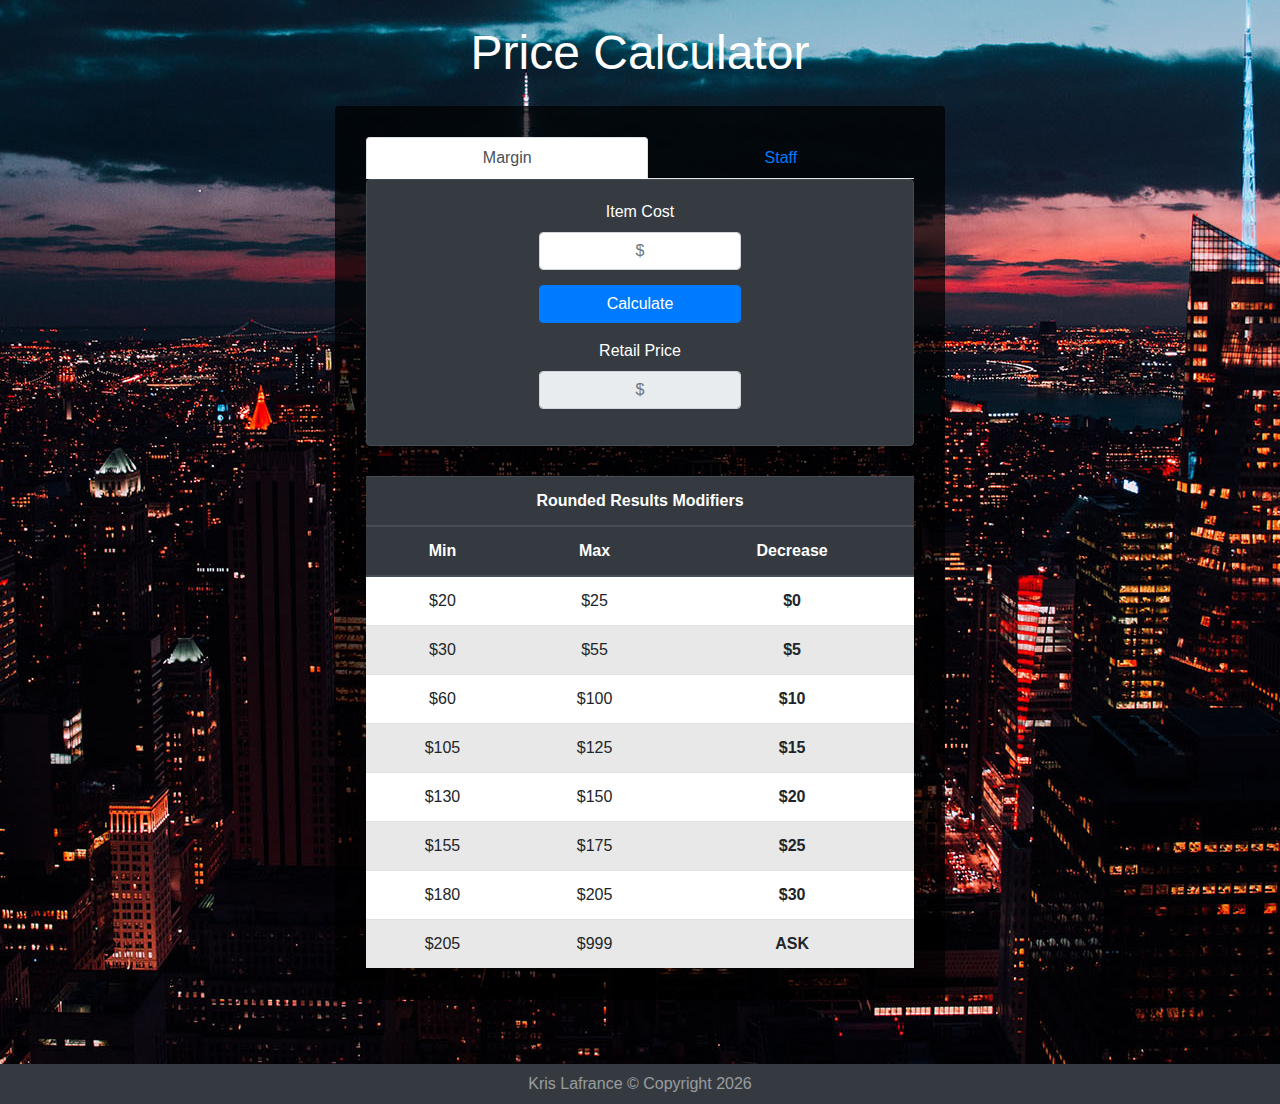
<file: index.html>
<!--

-->

<!DOCTYPE html>
<html lang="en">
	<head>
		<meta charset="UTF-8" />
		<meta name="viewport" content="width=device-width, initial-scale=1.0" />
		<meta http-equiv="X-UA-Compatible" content="ie=edge" />
		<title>Retail Games Price Calculator</title>
		<link
			rel="stylesheet"
			href="https://stackpath.bootstrapcdn.com/bootstrap/4.3.1/css/bootstrap.min.css"
			integrity="sha384-ggOyR0iXCbMQv3Xipma34MD+dH/1fQ784/j6cY/iJTQUOhcWr7x9JvoRxT2MZw1T"
			crossorigin="anonymous"
		/>
		<link
			rel="shortcut icon"
			href="img/icons8-calculator-64.png"
			type="image/x-icon"
		/>
		<link rel="stylesheet" href="style.css" />
	</head>
	<body>
		<header>
			<h1 class="display-3 text-center my-4">Price Calculator</h1>
		</header>
		<div class="container">
			<div class="card app-card">
				<!-- Nav Links -->
				<ul id="navigation" class="nav nav-tabs nav-fill">
					<li class="nav-item">
						<a class="nav-link active" data-toggle="tab" href="#margin"
							>Margin</a
						>
					</li>
					<li class="nav-item">
						<a class="nav-link" data-toggle="tab" href="#staff">Staff</a>
					</li>
				</ul>

				<div class="tab-content">
					<div id="margin" class="tab-pane active">
						<!-- Margin Calculator Form -->
						<div class="app-form card text-center">
							<div class="card-body ">
								<div class="content">
									<form id="calculate-form">
										<div class="form-group">
											<label for="cost" id="cost">Item Cost</label>
											<input
												class="form-control app-w text-center"
												id="itemCost"
												placeholder="$"
											/>
											<div
												class="form-group responsive-width"
												id="calculate-btn"
											>
												<input
													type="submit"
													value="Calculate"
													class="btn btn-primary app-w"
												/>
											</div>
										</div>
										<div class="form-group output-form">
											<label for="cost" id="retail">Retail Price</label>
											<input
												class="form-control app-w text-center"
												id="retailPrice"
												placeholder="$"
												disabled
											/>
										</div>
									</form>
								</div>
							</div>
						</div>
						<!-- Notes -->
						<table class="table text-center price-detail app-form">
							<thead class="thead-dark">
								<tr>
									<th colspan="3">
										Rounded Results Modifiers
									</th>
								</tr>
								<tr>
									<th scope="col">Min</th>
									<th scope="col">Max</th>
									<th scope="col">Decrease</th>
								</tr>
							</thead>
							<tbody>
								<tr>
									<td>$20</td>
									<td>$25</td>
									<th>$0</th>
								</tr>
								<tr>
									<td>$30</td>
									<td>$55</td>
									<th>$5</th>
								</tr>
								<tr>
									<td>$60</td>
									<td>$100</td>
									<th>$10</th>
								</tr>
								<tr>
									<td>$105</td>
									<td>$125</td>
									<th>$15</th>
								</tr>
								<tr>
									<td>$130</td>
									<td>$150</td>
									<th>$20</th>
								</tr>
								<tr>
									<td>$155</td>
									<td>$175</td>
									<th>$25</th>
								</tr>
								<tr>
									<td>$180</td>
									<td>$205</td>
									<th>$30</th>
								</tr>
								<tr>
									<td>$205</td>
									<td>$999</td>
									<th>ASK</th>
								</tr>
							</tbody>
						</table>
					</div>

					<div id="staff" class="tab-pane fade">
						<!-- Staff Calculator Form -->
						<div class="app-form card text-center">
							<div class="card-body ">
								<div class="content">
									<form id="staff-calculate-form">
										<div class="form-group">
											<label for="cost" id="cost">Item Cost</label>
											<input
												class="form-control app-w text-center"
												id="staffItemCost"
												placeholder="$"
											/>
											<div
												class="form-group responsive-width"
												id="calculate-btn"
											>
												<input
													type="submit"
													value="Calculate"
													class="btn btn-primary app-w"
												/>
											</div>
										</div>
										<div class="form-group output-form">
											<label for="cost" id="retail">Staff Price</label>
											<input
												class="form-control app-w text-center"
												id="staffPrice"
												placeholder="$"
												disabled
											/>
										</div>
									</form>
								</div>
							</div>
						</div>
					</div>
				</div>
			</div>
		</div>

		<!-- Footer -->
		<footer class="footer py-2 bg-dark">
			<div class="container text-center">
				<span class="text-white-50"
					>Kris Lafrance &copy; Copyright <span id="year"></span>
				</span>
			</div>
		</footer>

		<script
			src="https://code.jquery.com/jquery-3.3.1.slim.min.js"
			integrity="sha384-q8i/X+965DzO0rT7abK41JStQIAqVgRVzpbzo5smXKp4YfRvH+8abtTE1Pi6jizo"
			crossorigin="anonymous"
		></script>
		<script
			src="https://cdnjs.cloudflare.com/ajax/libs/popper.js/1.14.7/umd/popper.min.js"
			integrity="sha384-UO2eT0CpHqdSJQ6hJty5KVphtPhzWj9WO1clHTMGa3JDZwrnQq4sF86dIHNDz0W1"
			crossorigin="anonymous"
		></script>
		<script
			src="https://stackpath.bootstrapcdn.com/bootstrap/4.3.1/js/bootstrap.min.js"
			integrity="sha384-JjSmVgyd0p3pXB1rRibZUAYoIIy6OrQ6VrjIEaFf/nJGzIxFDsf4x0xIM+B07jRM"
			crossorigin="anonymous"
		></script>
		<script src="js/app.js"></script>
		<script src="js/staff.js"></script>
	</body>
</html>
</file>
<file: style.css>
html,
body {
	height: 100%;
}
body {
	display: flex;
	flex-direction: column;
}
header {
	margin: 0% 3%;
}

.container {
	flex: 1 0 auto;
}

#navigation {
	margin: 0% 5%;
}
.display-3 {
	color: #fff;
}
.app-card {
	padding: 5% 0px;
	background: rgba(0, 0, 0, 0.7);
}
.app-form {
	width: 90%;
	margin: 0 auto;
}
.price-detail {
	margin-top: 10px;
}
.container input {
	margin: 0 auto;
}
.app-w {
	width: 40%;
}
body {
	background: url(img/background.jpg);
	background-position: center;
}
#calculate-btn {
	margin-top: 15px;
}

footer {
	flex-shrink: 0;
	margin-top: 5%;
}

#calculate-btn {
	width: 100%;
}

tr:nth-child(even) {
	background: #e8e8e8;
}
tr:nth-child(odd) {
	background: #fff;
}

.responsive-width {
	font-size: 0.8vw;
}

/* Mobile */

/* Smartphones (portrait) ----------- */
@media only screen and (min-width: 320px) {
	.container {
		width: 85%;
	}
	.app-form {
		width: 84%;
	}
	.app-card {
		padding: 8% 0px;
	}
	.price-detail {
		margin-top: 8%;
	}
}

.app-form.card {
	color: hsl(0, 0%, 100%);
	background-color: hsl(210, 10%, 23%);
	border-color: hsl(210, 10%, 30%);
}

.display-3 {
	color: hsl(0, 0%, 100%);
	font-size: 3rem;
}

/* Medium devices (tablets, 768px and up) */
@media only screen and (min-width: 768px) {
	.container {
		width: 65%;
	}
}

/* Large devices (desktops, 992px and up) */
@media (min-width: 992px) {
	.container {
		width: 50%;
	}
	.app-form {
		width: 90%;
	}
	.app-card {
		padding: 5% 0px;
	}
	.price-detail {
		margin-top: 5%;
	}
}

/* Extra large devices (large desktops, 1200px and up) */
@media (min-width: 1200px) {
}
/* Smartphones (portrait) -----------
@media (min-width: 600px) {
	
} */
</file>
